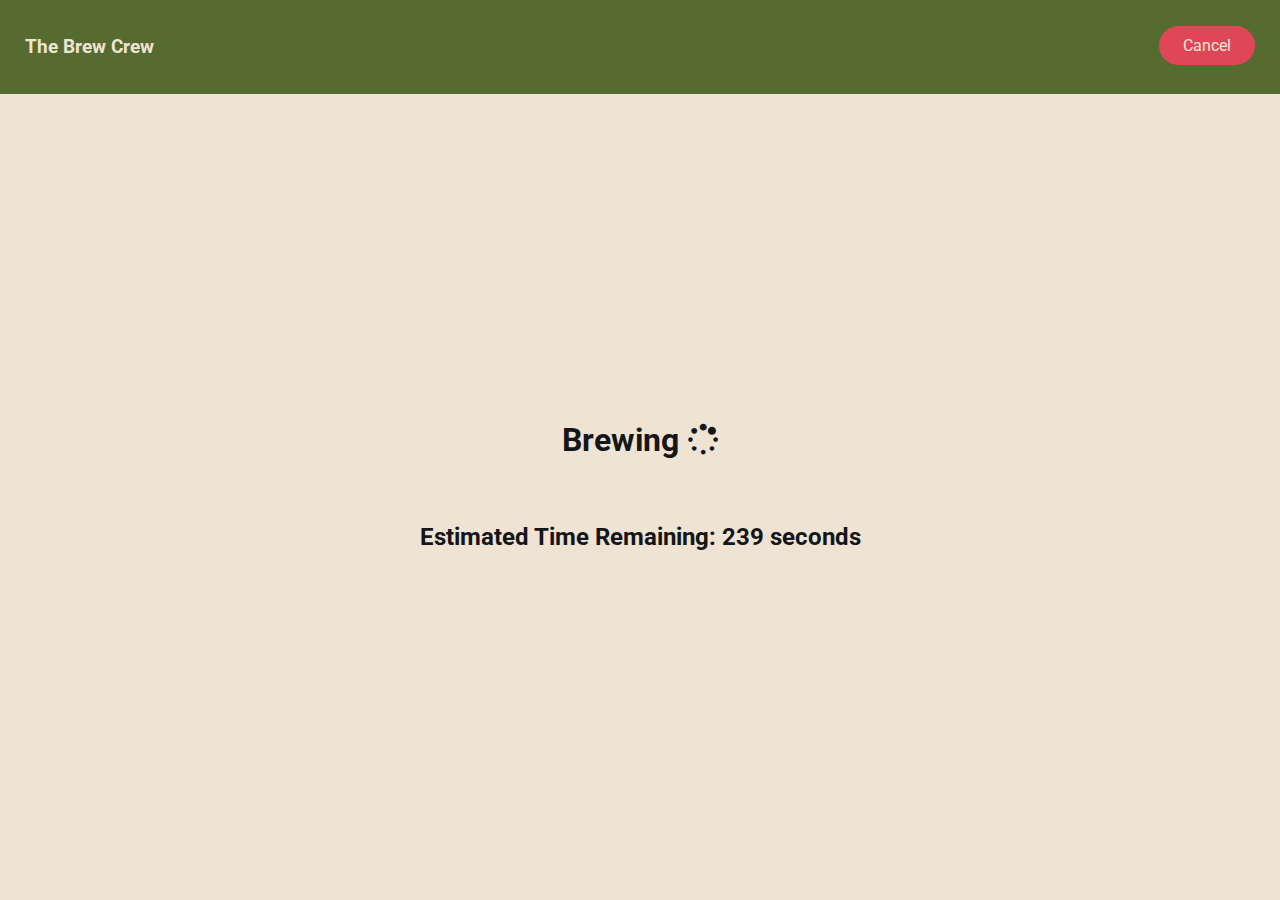
<file: Smart Coffee Maker Final Project/Program/templates/brew.html>
<!DOCTYPE html>
<html lang="en">
    <head>
        <meta charset="UTF-8">
        <meta name="viewport" content="width=device-width, initial-scale=1">
        <title>IoT Coffee Maker App | The Brew Crew</title>
        <meta name="author" content="Anthony Stem, Matthew Hodges, Simon Garen">
        <meta name="description" content="Flask app webpage for the Brew Crew's IoT Coffee Maker.">
        <link rel="stylesheet" href="../static/css/styles.css" type="text/css">
        <link rel="stylesheet" href="https://cdnjs.cloudflare.com/ajax/libs/font-awesome/4.7.0/css/font-awesome.min.css">
    </head>      
    <body>
        <!-- Navigation Bar -->
        <header class="navigation-bar">
            <section class="logo">
                <h3>The Brew Crew</h3>
            </section>
            <nav class="navigation-links">
		    <a class="cancel-button" onclick="return confirm('Are you sure you want to cancel your brew?')" id="stop" href="/cancel">Cancel</a>
            </nav>
        </header>

        <!-- Landing/Menu Buttons -->
        <div class="landing">
            <div class="landing-text">
                <h1 class="landing-message">Brewing <i class="fa fa-spinner fa-pulse"></i></h1>
		<h2 class="estimated-brew-time">Estimated Time Remaining: <span id="countdown">X seconds</span></h2>
            </div>
	</div>
	<script src="https://ajax.googleapis.com/ajax/libs/jquery/3.5.1/jquery.min.js"></script>
	<script>
		let time = 240;
		let isComplete = false;	

		function updateTime() {
			time = time - 1
			
			console.log(time);	
			document.getElementById("countdown").innerHTML = time + " seconds";

			if(time >= 0) {
				setTimeout(updateTime, 1000);

				if(time == 60) {
					console.log("Shutting Off");
					turnOff();
				}
			} else {
				document.getElementById("countdown").innerHTML = "Complete";
				window.location = "/cancel"
			}
		}

		function turnOff() {
			$.ajax({
				type: "POST",
				url: "/turn_off",
				success: function(response) {
					console.log(response);
				}
			});
		}

		updateTime();
	</script>

    </body>
</html>
</file>
<file: Smart Coffee Maker Final Project/Program/static/css/styles.css>
/* 
 * CSS for IoT Coffee Machine App 
 * Author: Anthony Stem
 * Class: CS 121
 */

@import url('https://fonts.googleapis.com/css2?family=Roboto&display=swap');

* {
    margin: 0;
    padding: 0;
    box-sizing: border-box;
}

/* ######################### NAVIGATION BAR ######################### */

.navigation-bar {
    display: flex;
    flex-wrap: wrap;
    justify-content: space-between;
    background-color: #556B2F;
    font-family: 'Roboto', sans-serif;
    padding-top: 4vh;
    padding-bottom: 4vh;
    padding-left: 2.8vh;
    padding-right: 2.8vh;
}

.navigation-links a:not(.cancel-button) {
    text-decoration: none;
    color: #EFE4D4;   
    border-radius: 3.125rem;
    padding: 0.6rem 1.5rem;
}

.cancel-button {
    background-color: #DF4759;
    text-decoration: none;
    color: #EFE4D4;   
    border-radius: 3.125rem;
    padding: 0.6rem 1.5rem;
}

.navigation-links a:hover {
    background-color: #B07946;
}

.logo {
    color: #EFE4D4;
}

.home-button {
    border-radius: 3.125rem;
    padding: 0.6rem 1.5rem;
    border: none;
    outline: none;
    cursor: pointer;
    background-color: #151618;
}

/* ######################### LANDING ######################### */

body {
    background-color: #EFE4D4;
}

.landing {
    background-color: #EFE4D4;
    height: 87vh; 
    display: flex;
    flex-direction: column;
    justify-content: center;
    text-align: center;
}

.calendar-landing {
	background-color: #EFE4D4;
	text-align: center;
	margin-top: 0;
	padding-top: 1rem;
}

/* Welcome Message */
.landing-text {
    color: #151618;
    font-family: 'Roboto', sans-serif;
    margin: 1rem;
}

/* Home Menu Buttons */
.home-buttons {
    display: flex;
    justify-content: space-between;
    padding: 1rem;
    margin-top: 1rem;
    font-family: 'Roboto', sans-serif;
}

.home-buttons p {
    font-size: small;
}

.home-buttons a {
    text-decoration: none;
    color: #151618;
}

.home-menu-button {
    font-size: x-large;
    background-color:  #A9A454;
    border-radius: 3.125rem;
    width: 8rem;
    height: 3.25rem;
    text-align: center;
    margin: auto;
}

/* ######################### FORMS ######################### */

form {
    display: flex;
    flex-direction: column;
    margin: auto;
    background-color: #EFE4D4;
}

form label {
    font-size: x-large;
    font-family: 'Roboto', sans-serif;
}

input[type="time"] {
    outline: none;
    border: none;
    height: 2rem;
    width: 16rem;
    margin: auto;
    margin-top: 1rem;
}

input[type="datetime-local"] {
    outline: none;
    border: none;
    height: 2rem;
    width: 16rem;
    margin: auto;
    margin-top: 1rem;
}

input[type="submit"] {
    background-color: #151618;
    color: #EFE4D4;
    border: none;
    outline: none;
    border-radius: 3.125rem;
    padding: 0.6rem 1.5rem;
    width: 8rem;
    margin: auto;
    margin-top: 8rem;
}

/* ######################### SCHEDULER CALENDAR TABLE  ######################### */

.scheduler-calendar-table {
	width: 80%;
	margin: auto;
	margin-top: 1rem;
	box-shadow: 0 0 20px rgba(0, 0,  0, 0.15);
	border-collapse: collapse;
	background-color: #FFFFFF;
	font-family: 'Roboto', sans-serif;
}

.scheduler-calendar-table thead tr {
	background-color: #556B29;
	color: #FFFFFF;
	text-align: center;
}

.scheduler-calendar-table th, .scheduler-calendar-table td {
	padding: 12px 15px;
}

.scheduler-calendar-table tbody tr {
	border-bottom: 2px solid #DDDDDD;
}

.scheduler-calendar-table tbody tr:nth-of-type(even) {
	background-color: #F3F3F3;
}

.scheduler-calendar-table tr:last-of-type {
	border-bottom: 4px solid #556B29;
}

.scheduler-calendar-table tbody tr:hover {
	font-weight: bold;
	color #556B29;
}

.table-div {
	margin-bottom: 1rem;
}

#delete-button {
	border: none;
	background-color: #D9534F;
	color: #FFFFFF;
	cursor: pointer;
	padding: 0.2rem 0.6rem;
	border-radius: 0.2rem;
}

#delete-button:hover {
	background-color: #B07946;
}

/* ######################### BREWING ######################### */

.estimated-brew-time {
    margin-top: 4rem;
}


/* ######################### SCHEDULER ######################### */

.scheduler-buttons {
    display: flex;
    flex-direction: column;
    padding: 1rem;
    margin-top: 1rem;
    font-family: 'Roboto', sans-serif;
}

.scheduler-buttons p {
    font-size: small;
}

.scheduler-buttons a {
    text-decoration: none;
    color: #151618;
}

.scheduler-menu-button {
    font-size: x-large;
    background-color:  #A9A454;
    border-radius: 3.125rem;
    width: 8rem;
    height: 3.25rem;
    text-align: center;
    margin: auto;
    margin-bottom: 2rem;
}


/* ######################### ERROR NOTIFICATIONS  ######################### */
.error-notification {
	margin-bottom: 1rem;
	color: red;
}


/* ######################### MEDIA QUERIES ######################### */

/* Touchscreen and larger devices */
@media only screen and (max-width: 800px) {
	.scheduler-calendar-table {
		font-size: smaller;
		width: 98%;
	}

	#delete-button {
		font-size: smaller;
	}
	
	.landing-text {
		font-size: smaller;
	}
}

/* Mobile */
@media only screen and (max-width: 600px) {
	.landing-text {
		margin-left: 0;
		margin-right: 0;
	}

	.scheduler-calendar-table th, .scheduler-calendar-table td {
		padding: 4px;
	}

	.scheduler-calendar-table {
		width: 100%;
		font-size: x-small;
	}

	#delete-button {
		font-size: x-small;
	}
}
</file>
